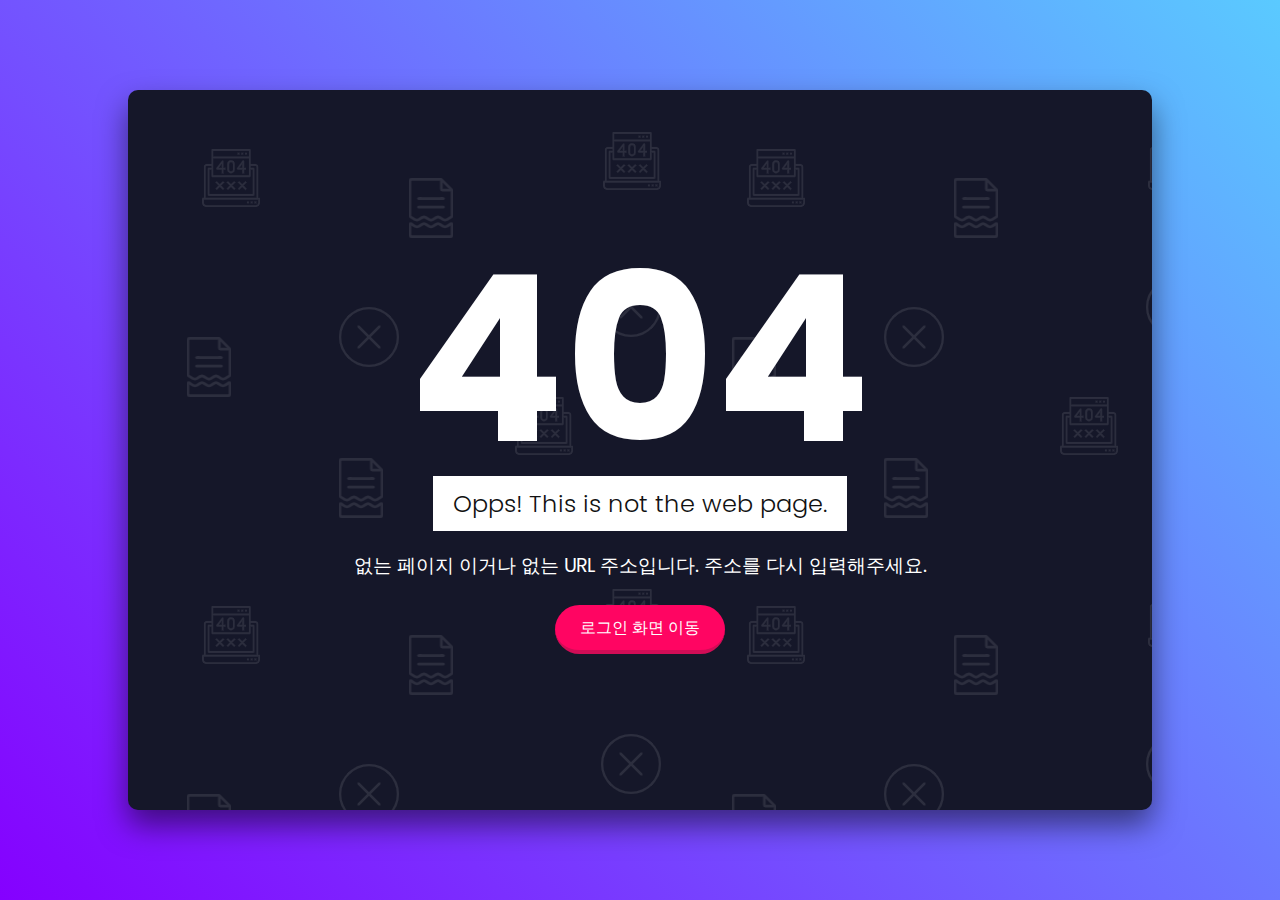
<file: error404.html>
<!DOCTYPE html>
<html lang="en">
<head>
    <meta charset="UTF-8">
    <meta http-equiv="X-UA-Compatible" content="IE=edge">
    <meta name="viewport" content="width=device-width, initial-scale=1.0">
    <title>Document</title>
<style>
    @import url('https://fonts.googleapis.com/css2?family=Poppins:wght@300&display=swap');
    * {margin: 0; padding: 0; box-sizing: border-box; font-family: 'Poppins', sans-serif;}
    body {background: linear-gradient(45deg, #8500ff, #5acaff); height: 100vh;}
    .container {position: absolute; top: 10%; left: 10%; right: 10%; bottom: 10%; display: flex; justify-content: center; align-items: center; background: url('error.png'), #151729; box-shadow: 0 15px 30px rgba(0,0,0,.5); border-radius: 10px;}
    .container .content {max-width: 600px; text-align: center;}
    .container .content h2 {font-size: 18vw; color: #fff; line-height: 1em;}
    .container .content h4 {position: relative; font-size: 1.5em; margin-bottom: 20px; color: #111; background: #fff; font-weight: 300; padding: 10px 20px; display: inline-block;}
    .container .content p {color: #fff; font-size: 1.2em;}
    .container .content a {position: relative; display: inline-block; padding: 10px 25px; background: #ff0562; color:#fff; text-decoration: none; margin-top: 25px; border-radius: 25px; border-bottom: 4px solid #d00d56;}

</style>
</head>
<body>
    <div class="container">
        <div class="content">
            <h2>404</h2>
            <h4>Opps! This is not the web page.</h4>
            <p>없는 페이지 이거나 없는 URL 주소입니다. 주소를 다시 입력해주세요.</p>
            <a href="#">로그인 화면 이동</a>
        </div>
    </div>
</body>
</html>
</file>
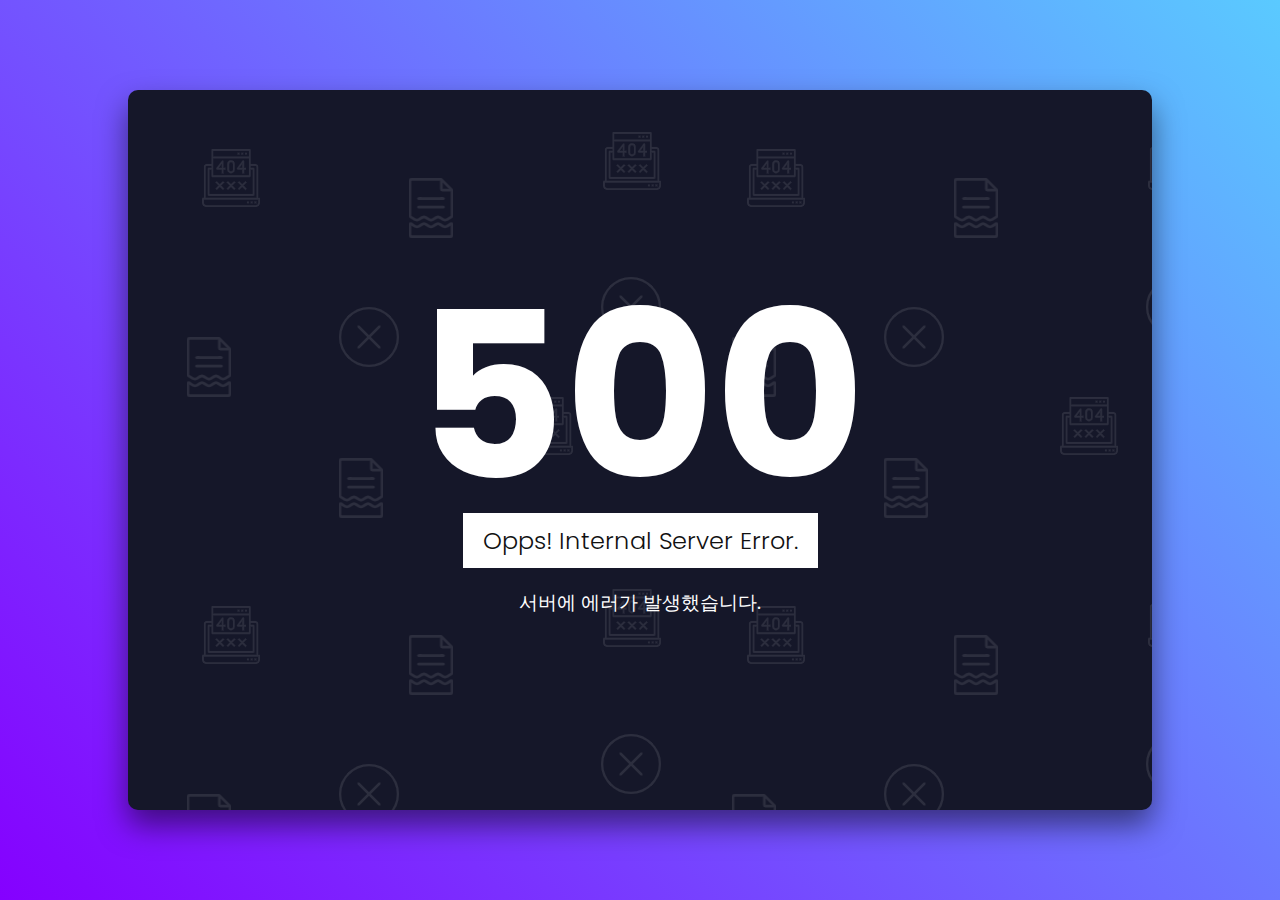
<file: error500.html>
<!DOCTYPE html>
<html lang="en">
<head>
    <meta charset="UTF-8">
    <meta http-equiv="X-UA-Compatible" content="IE=edge">
    <meta name="viewport" content="width=device-width, initial-scale=1.0">
    <title>Document</title>
<style>
    @import url('https://fonts.googleapis.com/css2?family=Poppins:wght@300&display=swap');
    * {margin: 0; padding: 0; box-sizing: border-box; font-family: 'Poppins', sans-serif;}
    body {background: linear-gradient(45deg, #8500ff, #5acaff); height: 100vh;}
    .container {position: absolute; top: 10%; left: 10%; right: 10%; bottom: 10%; display: flex; justify-content: center; align-items: center; background: url('error.png'), #151729; box-shadow: 0 15px 30px rgba(0,0,0,.5); border-radius: 10px;}
    .container .content {max-width: 600px; text-align: center;}
    .container .content h2 {font-size: 18vw; color: #fff; line-height: 1em;}
    .container .content h4 {position: relative; font-size: 1.5em; margin-bottom: 20px; color: #111; background: #fff; font-weight: 300; padding: 10px 20px; display: inline-block;}
    .container .content p {color: #fff; font-size: 1.2em;}
    .container .content a {position: relative; display: inline-block; padding: 10px 25px; background: #ff0562; color:#fff; text-decoration: none; margin-top: 25px; border-radius: 25px; border-bottom: 4px solid #d00d56;}

</style>
</head>
<body>
    <div class="container">
        <div class="content">
            <h2>500</h2>
            <h4>Opps! Internal Server Error.</h4>
            <p>서버에 에러가 발생했습니다.</p>
        </div>
    </div>
</body>
</html>
</file>
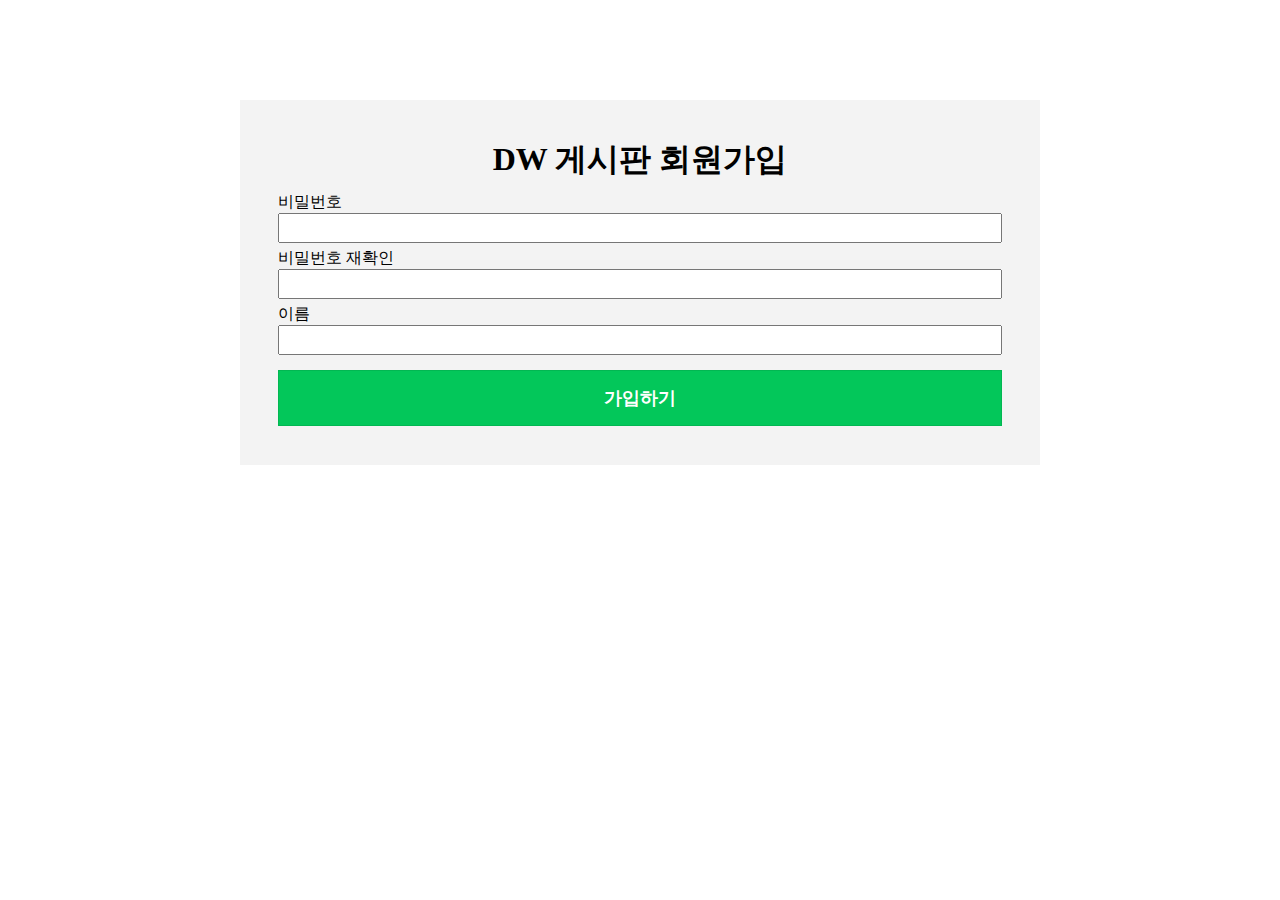
<file: join.html>
<!DOCTYPE html>
<html lang="en">
  <head>
    <meta charset="UTF-8" />
    <meta http-equiv="X-UA-Compatible" content="IE=edge" />
    <meta name="viewport" content="width=device-width, initial-scale=1.0" />
    <title>Document</title>
    <style>
      * {
        margin: 0;
        padding: 0;
        box-sizing: border-box;
      }
      .container {
        margin: 100px auto;
        background: rgba(232, 232, 232, 0.5);
        width: 800px;
        height: auto;
        padding: 3%;
      }
      .container h1 {
        text-align: center;
        margin-bottom: 10px;
      }
      .container input {
        width: 100%;
        height: 30px;
        margin-bottom: 5px;
      }
      .container select {
        width: 100%;
        height: 30px;
        margin-bottom: 5px;
      }
      .row {
        display: flex;
        justify-content: space-between;
        margin-bottom: 5px;
      }
      .row input {
        flex-basis: 30%;
      }
      .row select {
        flex-basis: 30%;
      }
      button {
        color: #fff;
        border: solid 1px rgba(0, 0, 0, 0.08);
        background-color: #03c75a;
        width: 100%;
        padding: 15px 0 15px;
        margin-top: 10px;
        font-size: 18px;
        font-weight: 700;
        text-align: center;
        cursor: pointer;
      }
    </style>
  </head>
  <body>
    <div class="container">
      <h1>DW 게시판 회원가입</h1>
      <label for="password">비밀번호</label>
      <input id="password" type="password" />
      <label for="rePassword">비밀번호 재확인</label>
      <input id="rePassword" type="password" />
      <label for="userName">이름</label>
      <input id="userName" type="text" />
      <button type="button" onclick="join()">가입하기</button>
    </div>
    <script
      src="https://code.jquery.com/jquery-3.6.0.min.js"
      integrity="sha256-/xUj+3OJU5yExlq6GSYGSHk7tPXikynS7ogEvDej/m4="
      crossorigin="anonymous"
    ></script>
    <script>
      function join(){
        var password = $('#password').val();
        var rePassword = $('#rePassword').val();
        var userName = $('#userName').val();
        
        //빈칸 체크
        if(password == '' || rePassword == '' || userName == ''){
          alert('양식을 모두 적어주세요.');
          return false;
        }
        //비밀번호 서로 같은지 체크
        if(password !== rePassword){
          alert('입력한 비밀번호가 다릅니다.');
          $('#rePassword').focus();
          return false;
        }
       
        //API서버에 전송할 JSON 생성
        var jsonData = {
          studentsName : userName,
          studentsPassword : rePassword
        };
        //AJAX 세팅
        $.ajax({
          url : 'http://localhost:8080/api/v1/students',
          type : 'POST',
          contentType: 'application/json', //서버에 json 타입으로 보낼 예정(요청)
          dataType: 'json', //서버 결과를 json으로 응답받겠다.
          data: JSON.stringify(jsonData),
          success : function(response){
            if(response > 0){
              alert('회원가입이 완료되었습니다.');
            }
          }
        });
      }
    </script>
  </body>
</html>
</file>
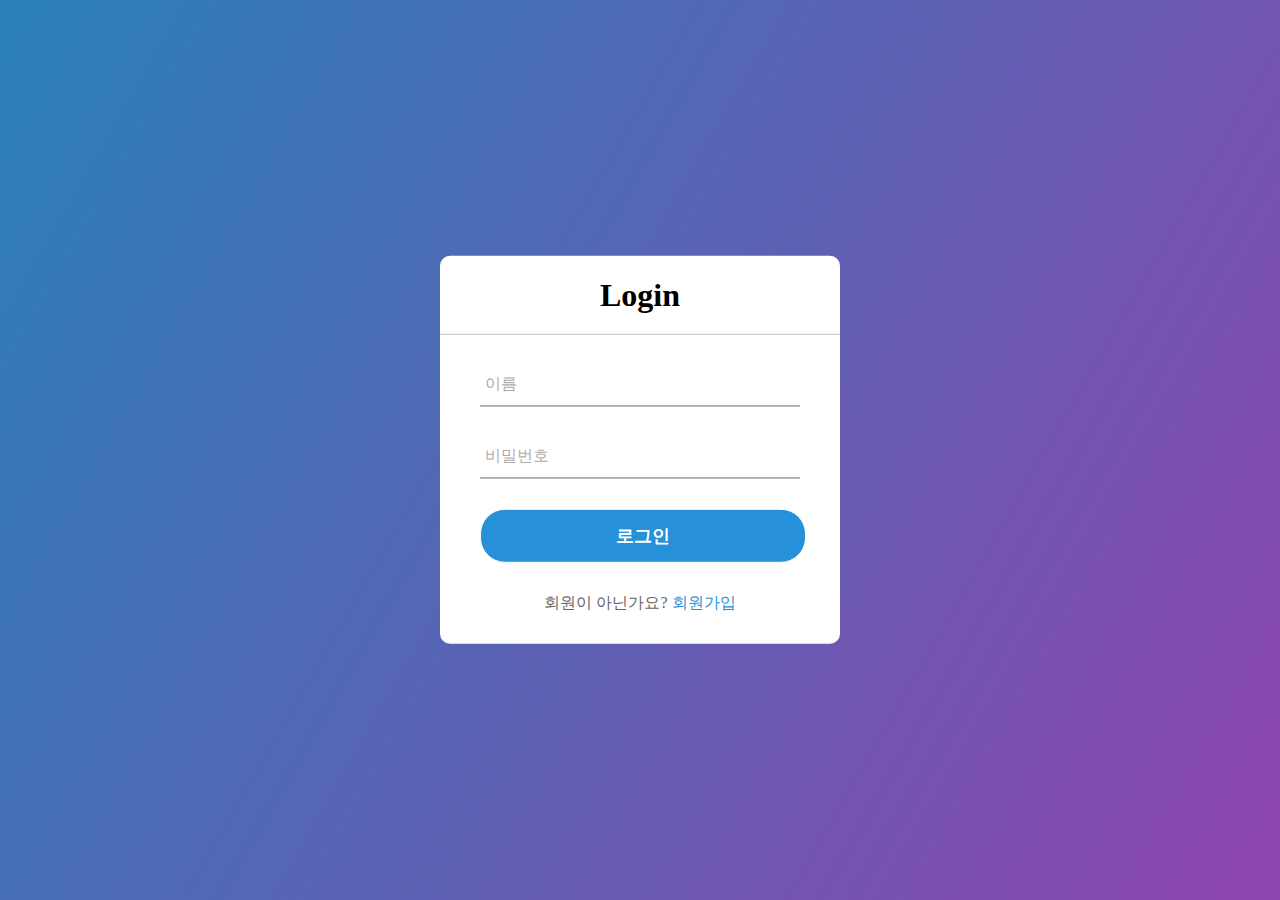
<file: login.html>
<!DOCTYPE html>
<html lang="en">
  <head>
    <meta charset="UTF-8" />
    <meta http-equiv="X-UA-Compatible" content="IE=edge" />
    <meta name="viewport" content="width=device-width, initial-scale=1.0" />
    <link rel="stylesheet" href="style.css" />
    <title>게시판 로그인</title>
  </head>
  <body>
    <div class="container">
      <h1>Login</h1>
      <div class="login-form">
        <div class="txt-field">
          <input id="userId" type="text" required />
          <label>이름</label>
        </div>
        <div class="txt-field">
          <input id="userPassword" type="password" required />
          <label>비밀번호</label>
        </div>
        <input id="loginBtn" class="login-btn" type="butten" value="로그인"/>
        <div class="signup-link">회원이 아닌가요? <a href="join.html">회원가입</a></div>
      </div>
    </div>
    <script
      src="https://code.jquery.com/jquery-3.6.0.min.js"
      integrity="sha256-/xUj+3OJU5yExlq6GSYGSHk7tPXikynS7ogEvDej/m4="
      crossorigin="anonymous"
    ></script>
    <script>
      //버튼을 클릭할 때 실행
      $('#loginBtn').click(function(){
        var userId = $('#userId').val();
        var userPassword = $('#userPassword').val();

        if(userId == ''){
          alert('아이디를 입력하세요~');
          $('#userId').focus();
          return false;
        }
        if(userPassword == ''){
          alert('비밀번호를 입력하세요~');
          $('#userPassword').focus();
          return false;
        } var jsonData = {
          studentsName : userId,
          studentsPassword : userPassword
        }
       

        //AJAX 세팅
        $.ajax({
          url : 'http://localhost:8080/api/v1/login',
          type : 'POST',
          contentType: 'application/json', //서버에 json 타입으로 보낼 예정(요청)
          dataType: 'json', //서버 결과를 json으로 응답받겠다.
          data: JSON.stringify(jsonData),
          success : function(response){
            if(response){
              location.href = 'board/board.html'; //페이지 이동!
            }else{
              alert('비밀번호 혹은 이름이 틀렸습니다.');
            }
          }
        });
      });//end
      
   </script>
  </body>
</html>
</file>
<file: style.css>
body {
  margin: 0;
  padding: 0;
  background: linear-gradient(120deg, #2980b9, #8e44ad);
  height: 100vh;
  overflow: hidden;
  box-sizing: border-box;
}

.container {
  position: absolute;
  top: 50%;
  left: 50%;
  transform: translate(-50%, -50%);
  width: 400px;
  background: white;
  border-radius: 10px;
}

.container h1 {
  text-align: center;
  padding: 0 0 20px 0;
  border-bottom: 1px solid silver;
}

.login-form {
  padding: 0 40px;
}

.txt-field {
  position: relative;
  border-bottom: 2px solid #adadad;
  margin: 30px 0;
}

.txt-field input {
  width: 100%;
  padding: 0 5px;
  height: 40px;
  font-size: 16px;
  border: none;
  outline: none;
}

.txt-field input:focus ~ label,
.txt-field input:valid ~ label {
  top: -5px;
  color: #2691d9;
  transition: 0.5s;
  font-size: 13px;
}

.txt-field label {
  position: absolute;
  top: 50%;
  left: 5px;
  color: #adadad;
  transform: translateY(-50%);
  font-size: 16px;
  pointer-events: none;
}

.pass {
  margin: -5px 0 20px 5px;
  color: #a6a6a6;
  cursor: pointer;
}

.pass:hover {
  text-decoration: underline;
}

.login-btn {
  width: 100%;
  height: 50px;
  border: 1px solid;
  background: #2691d9;
  border-radius: 25px;
  font-size: 18px;
  text-align: center;
  color: white;
  font-weight: 700;
  cursor: pointer;
  outline: none;
}

.signup-link {
  margin: 30px 0;
  text-align: center;
  font-size: 16px;
  color: #666666;
}

.signup-link a {
  color: #2691d9;
  text-decoration: none;
}

.signup-link a:hover {
  text-decoration: underline;
}
</file>
